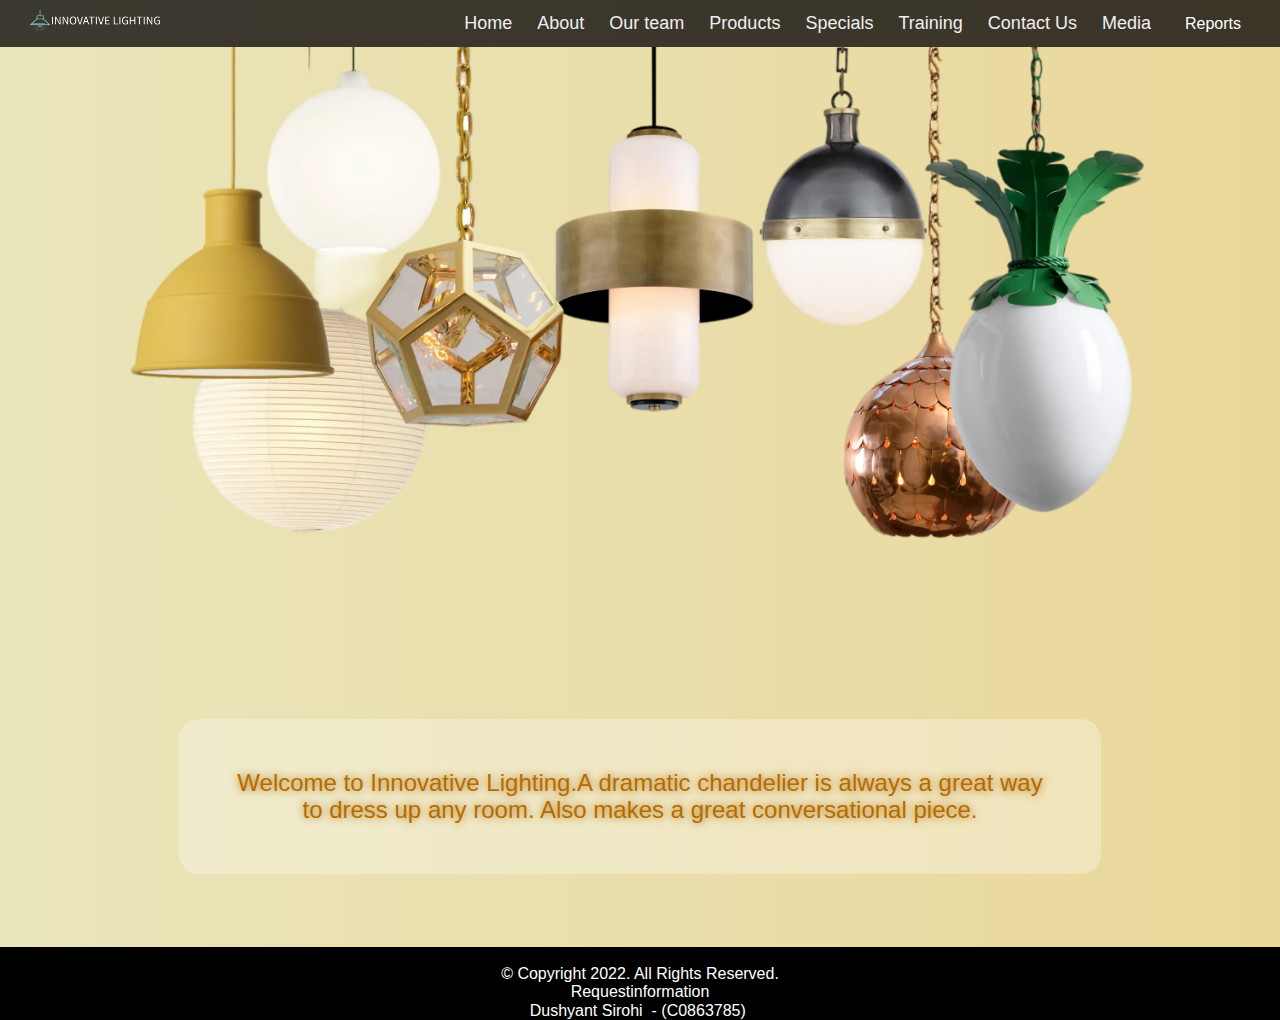
<file: index.html>
<!DOCTYPE html>
<!-- This website is created by Dushyant Dushyant Sirohi ( C0863785 ) -->
<html lang="en">

<head>
  <title>Inovative Lighting</title>
  <meta charset="UTF-8">
  <meta name="viewport" content="width=device-width, initial-scale=1.0" />
  <link rel="icon" type="image/x-icon" href="images/logo.png">
  <link rel="stylesheet" type="text/css" href="css/styles.css" />
  <script src="js/jquery.min.js"></script>
  <script src="/js/jquery.highlightmenu.js"></script>
  <script src="/js/JS.js"></script>
</head>

<body>
  <nav>
    <input type="checkbox" id="nav-check" />
    <div class="nav-header">
      <div class="nav-title">
        <a href="index.html"><img src="images/lg.png" class="logo" /></a>
      </div>
    </div>
    <div class="nav-btn">
      <label for="nav-check">
        <span></span>
        <span></span>
        <span></span>
      </label>
    </div>

    <div class="nav-links">
      <a href="index.html">Home</a>
      <a href="about.html">About</a>
      <a href="team.html">Our team</a>
      <a href="products.html">Products</a>
      <a href="specials.html">Specials </a>
      <a href="training.html">Training</a>
      <a href="contact.html">Contact Us</a>
      <a href="media.html">Media</a>
      <div class="dropdown">
        <a class="dropbtn">Reports</a>
        <div class="dropdown-content">
          <a href="WEB1.html" target="_blank">Products</a>
          <a href="WEB2.html" target="_blank">Orders</a>
          <a href="WEB3.html" target="_blank">Order Totals</a>
          <a href="WEB4.html" target="_blank">Inventory</a>
        </div>
      </div>
    </div>
  </nav>
  <main>
    <div class="banner_image">
      <div class="banner_content">
        <p>
          Welcome to Innovative Lighting.A dramatic chandelier is always a great
          way to dress up any room. Also makes a great conversational piece.
        </p>
      </div>
    </div>
  </main>
  <footer>
    <br />
    &copy; Copyright 2022. All Rights Reserved.<br />
    <a href="mailto:info@innovative_lighting.com">Requestinformation</a><br />
    Dushyant Sirohi&nbsp;&nbsp;-&nbsp;(C0863785)&nbsp;
    <br />
  </footer>
</body>

</html>
</file>
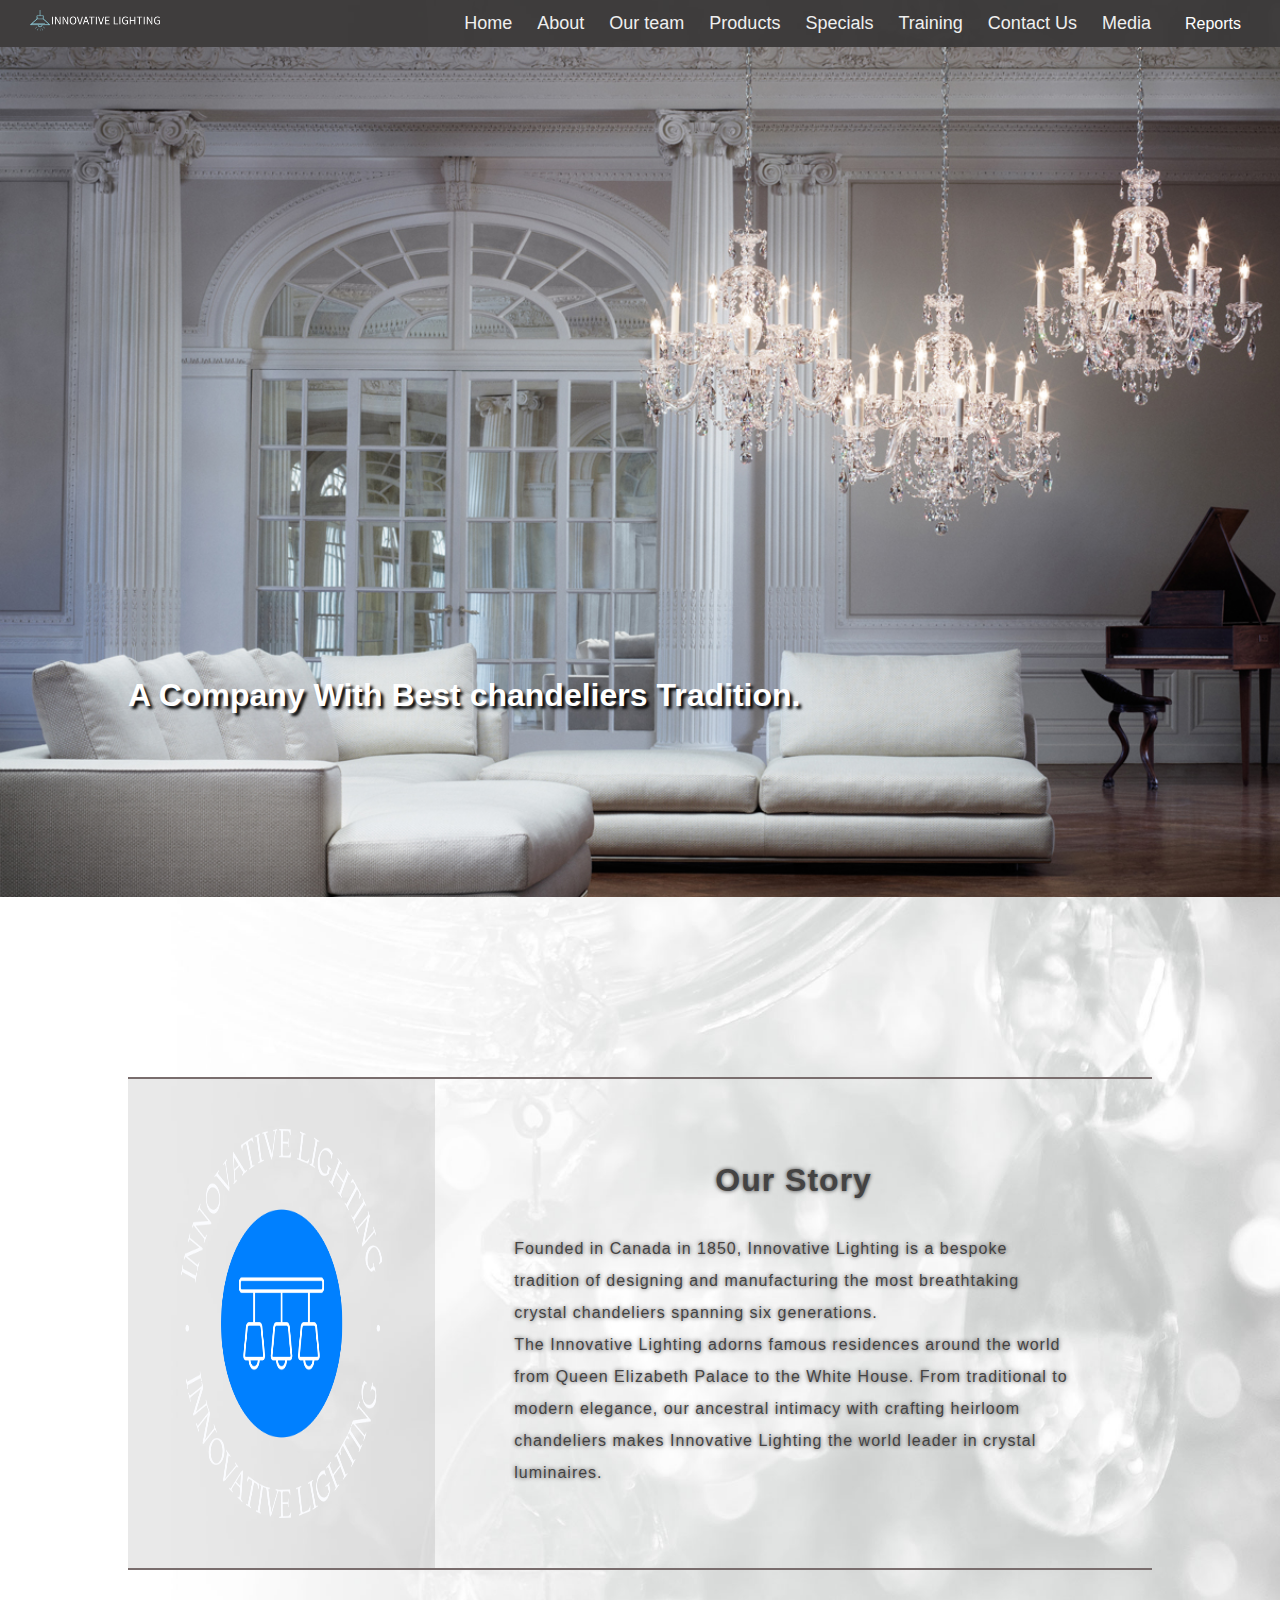
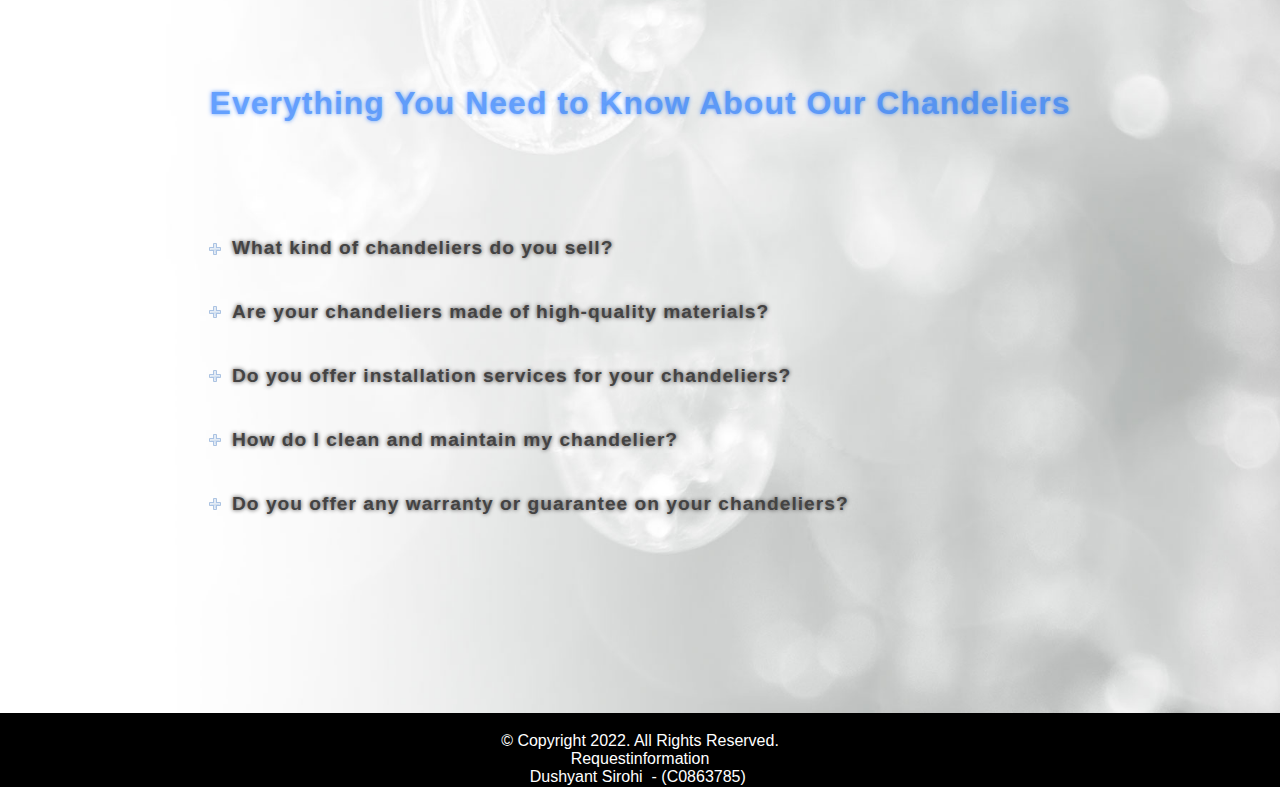
<file: about.html>
<!DOCTYPE html>
<!-- This website is created by Dushyant Sirohi ( C0863785 ) -->
<html lang="en">

<head>
  <meta charset="UTF-8" />
  <meta http-equiv="X-UA-Compatible" content="IE=edge" />
  <meta name="viewport" content="width=device-width, initial-scale=1.0" />
  <link rel="icon" type="image/x-icon" href="images/logo.png">
  <link rel="stylesheet" href="css/styles.css" />
  <link rel="stylesheet" href="css/about.css" />
  <script src="js/jquery.min.js"></script>
  <script src="js/jquery.easing.min.js"></script>
  <script src="./js/aboutUs.js"></script>
  <script src="/js/jquery.highlightmenu.js"></script>
  <script src="/js/JS.js"></script>
  <title>About Us</title>
</head>
<nav>
  <input type="checkbox" id="nav-check" />
  <div class="nav-header">
    <div class="nav-title">
      <a href="index.html"><img src="images/lg.png" class="logo" /></a>
    </div>
  </div>
  <div class="nav-btn">
    <label for="nav-check">
      <span></span>
      <span></span>
      <span></span>
    </label>
  </div>

  <div class="nav-links">
    <a href="index.html">Home</a>
    <a href="about.html">About</a>
    <a href="team.html">Our team</a>
    <a href="products.html">Products</a>
    <a href="specials.html">Specials </a>
    <a href="training.html">Training</a>
    <a href="contact.html">Contact Us</a>
    <a href="media.html">Media</a>
    <div class="dropdown">
      <a class="dropbtn">Reports</a>
      <div class="dropdown-content">
        <a href="WEB1.html" target="_blank">Products</a>
        <a href="WEB2.html" target="_blank">Orders</a>
        <a href="WEB3.html" target="_blank">Order Totals</a>
        <a href="WEB4.html" target="_blank">Inventory</a>
      </div>
    </div>
  </div>
</nav>
 

<main>
  <div class="about-banner">
    <h1>A Company With Best chandeliers Tradition.</h1>
  </div>
 

  <div class="our-story">
    <div class="story-logo">
      <img src="images/logo.png" alt="our logo" />
    </div>
    <div class="story-content">
      <h1>Our Story</h1>
      Founded in Canada in 1850, Innovative Lighting is a bespoke tradition of
      designing and manufacturing the most breathtaking crystal chandeliers
      spanning six generations.<br />
      The Innovative Lighting adorns famous residences around the world from
      Queen Elizabeth Palace to the White House. From traditional to modern
      elegance, our ancestral intimacy with crafting heirloom chandeliers
      makes Innovative Lighting the world leader in crystal luminaires.
    </div>
  </div>
  <div id="faqs" class="story-content">
    <h1>Everything You Need to Know About Our Chandeliers</h1>
    <h2>What kind of chandeliers do you sell?</h2>
    <div>
      <p>We sell a wide variety of chandeliers in different styles, sizes, and materials to suit different preferences
        and needs. Our chandeliers range from classic and traditional designs to modern and contemporary styles.
      </p>
    </div>
    <h2>Are your chandeliers made of high-quality materials?</h2>
    <div>
      <p>Yes, all of our chandeliers are made of high-quality materials, such as crystal, glass, metal, and more. We
        source our materials from reputable suppliers to ensure that our chandeliers are not only beautiful, but also
        durable and long-lasting.</p>
    </div>
    <h2>Do you offer installation services for your chandeliers?</h2>
    <div>
      <p>While we don't offer installation services ourselves, we can recommend professional installers in your area who
        can help you install your chandelier safely and properly. It's important to hire a professional electrician to
        install your chandelier to ensure that it's installed correctly and meets safety standards.
      </p>
    </div>
    <h2>How do I clean and maintain my chandelier?</h2>
    <div>
      <p>To clean and maintain your chandelier, we recommend using a soft, dry cloth to wipe down the surface of the
        chandelier regularly to remove dust and debris. For more thorough cleaning, you can use a mixture of water and
        mild soap to gently clean the chandelier. Avoid using abrasive cleaners or rough materials that can scratch or
        damage the surface of the chandelier.</p>
    </div>
    <h2>Do you offer any warranty or guarantee on your chandeliers?</h2>
    <div>
      <p>Yes, we offer a warranty or guarantee on all of our chandeliers. The specific terms and conditions of the
        warranty or
        guarantee may vary depending on the product, but we stand behind the quality of our products and are committed
        to
        ensuring our customers are satisfied with their purchase.</p>
    </div>
  </div>
</main>
<footer>
  <br />
  &copy; Copyright 2022. All Rights Reserved.<br />
  <a href="mailto:info@innovative_lighting.com">Requestinformation</a><br />
  Dushyant Sirohi&nbsp;&nbsp;-&nbsp;(C0863785)&nbsp;
  <br />
</footer>

<body></body>

</html>
</file>
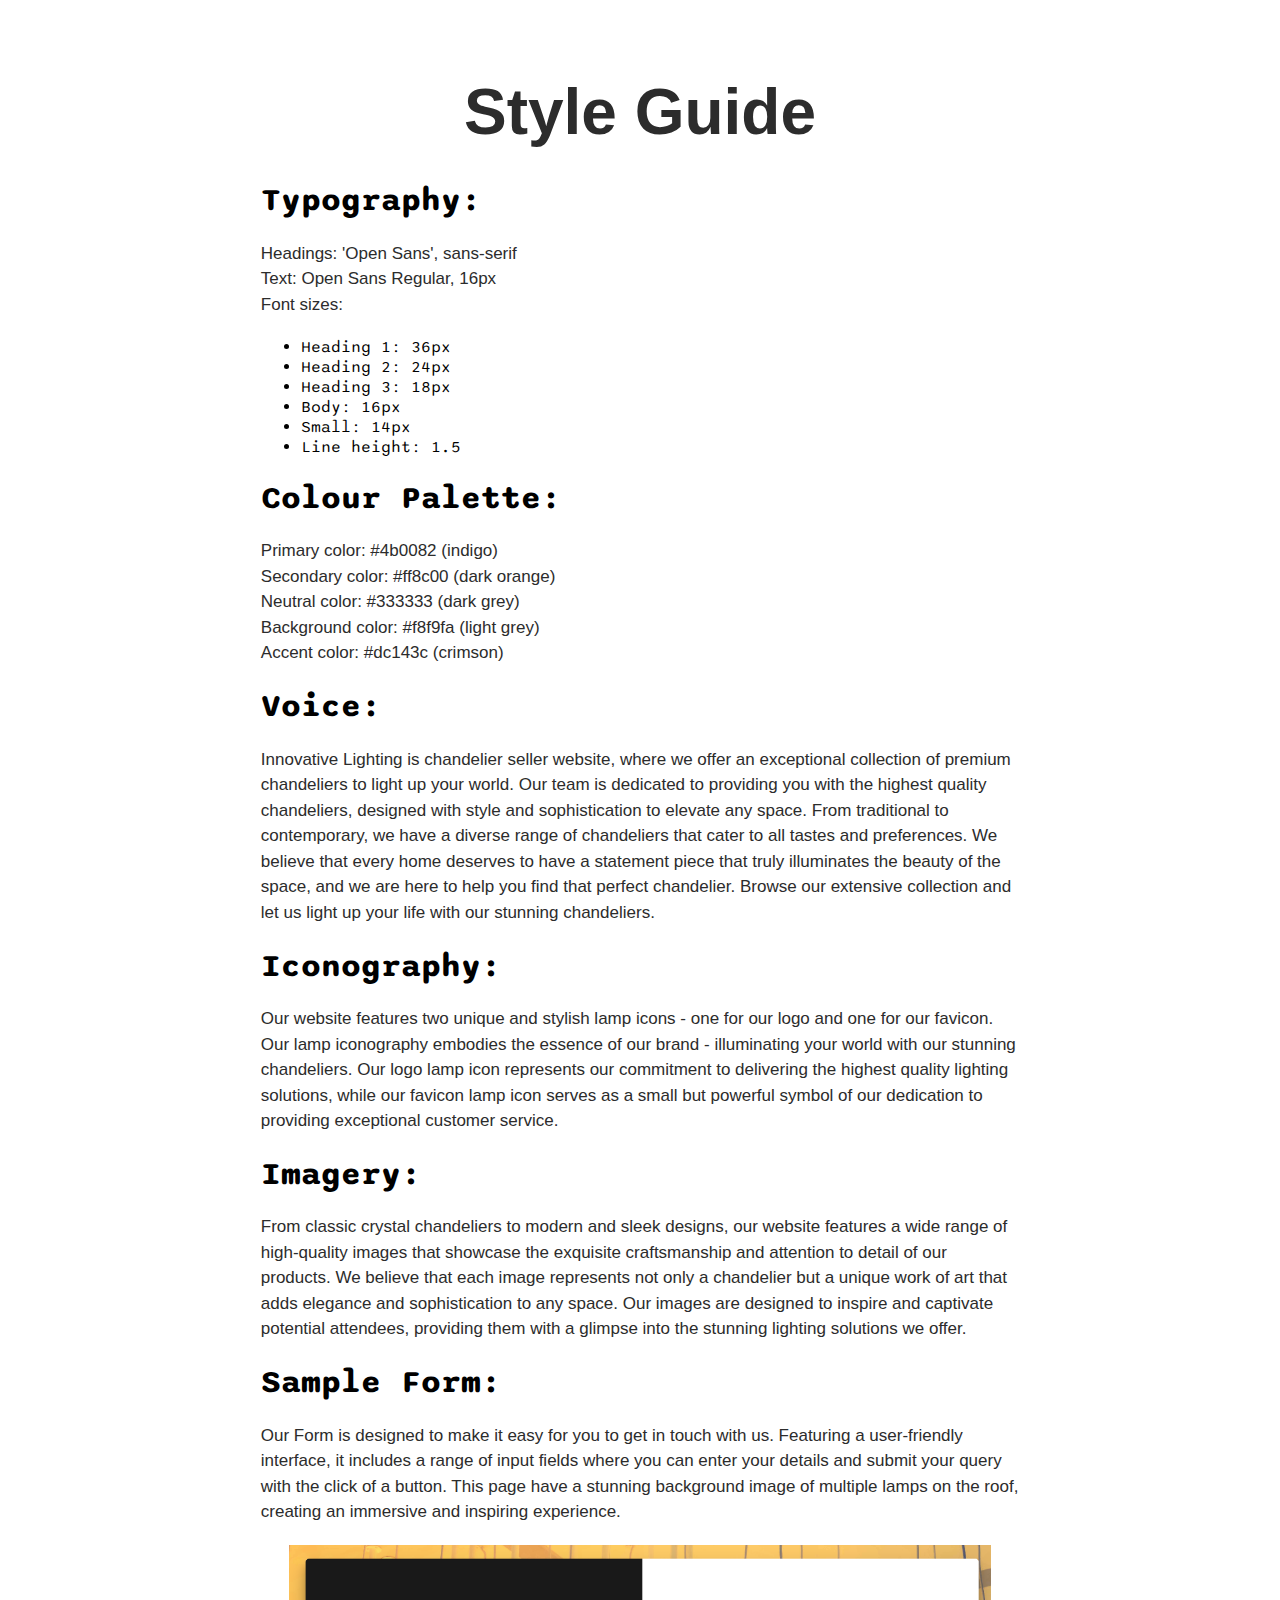
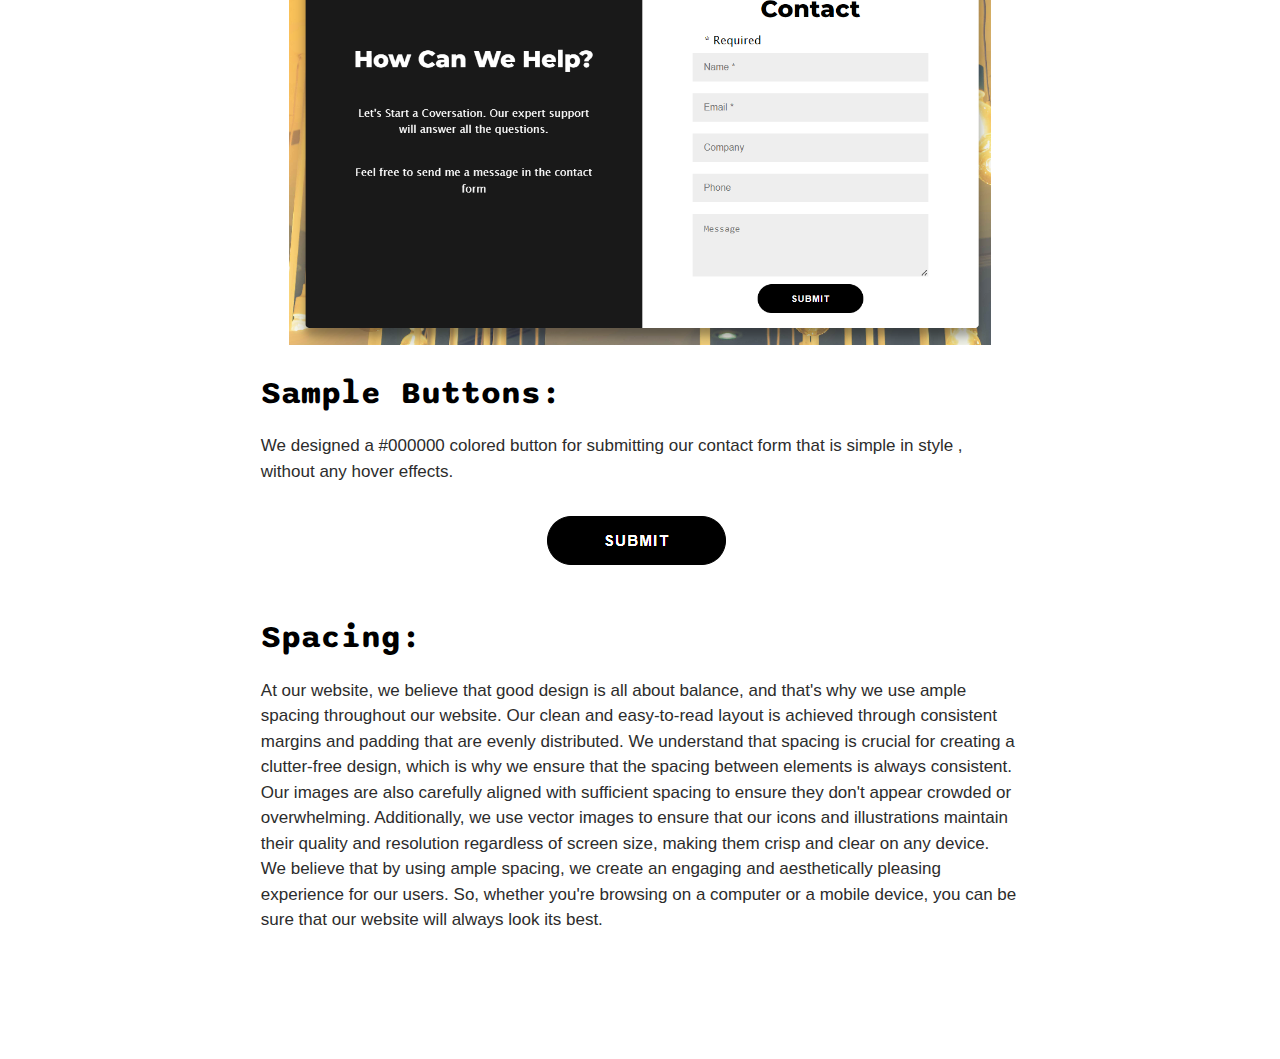
<file: Assignment6.html>
<!DOCTYPE html>
<html lang="eng">
  <head>
    <title>Style Guide</title>
    <link rel="stylesheet" type="text/css" href="ass_styles.css">
    <link rel="preconnect" href="https://fonts.googleapis.com">
<link rel="preconnect" href="https://fonts.gstatic.com" crossorigin>
<link href="https://fonts.googleapis.com/css2?family=Sono&display=swap" rel="stylesheet">
  </head>
  <body>
    <div class="main">
    <p class="f1">Style Guide</p>
    <h1>Typography:</h1>
    <p>
      Headings: 'Open Sans', sans-serif <br>
      Text: Open Sans Regular, 16px <br>
      Font sizes:
      <ul>
       <li>Heading 1: 36px</li> 
        <li>Heading 2: 24px</li>
        <li>Heading 3: 18px</li>
        <li>Body: 16px</li>
        <li>Small: 14px</li>
        <li>Line height: 1.5</li></ul>

    </p>
    <h1>Colour Palette:</h1>
    <p>
      Primary color: #4b0082 (indigo)<br>
      Secondary color: #ff8c00 (dark orange)<br>
      Neutral color: #333333 (dark grey)<br>
      Background color: #f8f9fa (light grey)<br>
      Accent color: #dc143c (crimson)<br>
    </p>
    <h1>Voice:</h1>
    <p>
      Innovative Lighting is chandelier seller website, where we offer an exceptional collection of premium chandeliers to light up your world. Our team is dedicated to providing you with the highest quality chandeliers, designed with style and sophistication to elevate any space. From traditional to contemporary, we have a diverse range of chandeliers that cater to all tastes and preferences. We believe that every home deserves to have a statement piece that truly illuminates the beauty of the space, and we are here to help you find that perfect chandelier. Browse our extensive collection and let us light up your life with our stunning chandeliers.
    </p>
    <h1>Iconography:</h1>
    <p>
      Our website features two unique and stylish lamp icons - one for our logo and one for our favicon. Our lamp iconography embodies the essence of our brand - illuminating your world with our stunning chandeliers. Our logo lamp icon represents our commitment to delivering the highest quality lighting solutions, while our favicon lamp icon serves as a small but powerful symbol of our dedication to providing exceptional customer service. 
    </p>
    <h1>Imagery:</h1>
   <p>
    From classic crystal chandeliers to modern and sleek designs, our website features a wide range of high-quality images that showcase the exquisite craftsmanship and attention to detail of our products. We believe that each image represents not only a chandelier but a unique work of art that adds elegance and sophistication to any space. Our images are designed to inspire and captivate potential attendees, providing them with a glimpse into the stunning lighting solutions we offer.
   </p> 
   <h1>Sample Form:</h1>
    <p>Our Form is designed to make it easy for you to get in touch with us.
      Featuring a user-friendly interface, it includes a range of input fields
      where you can enter your details and submit your query with the click of a button.
      This page have a stunning background image of multiple lamps on the roof, creating an immersive and inspiring experience.
    </p>
    <p style="text-align: center;"><img src="images/contactForm.png" style="height: 400px;"></p>
    

<h1>Sample Buttons:</h1>
<p> We designed a #000000 colored button for submitting our contact form that is simple in style , 
  without any hover effects.
</p>
<p style="text-align: center;"></pstyle><img src="images/formButton.png"></p>

<h1>Spacing:</h1>
<p>At our website, we believe that good design is all about balance, 
  and that's why we use ample spacing throughout our website.
  Our clean and easy-to-read layout is achieved through consistent margins and padding that are evenly distributed.
  We understand that spacing is crucial for creating a clutter-free design, 
  which is why we ensure that the spacing between elements is always consistent.
  Our images are also carefully aligned with sufficient spacing to ensure they don't appear crowded or overwhelming.
  Additionally, we use vector images to ensure that our icons and illustrations maintain their quality and resolution regardless of screen size, making them crisp and clear on any device. We believe that by using ample spacing, we create an engaging and aesthetically pleasing experience for our users. So, whether you're browsing on a computer or a mobile device, you can be sure that our website will always look its best.
 </p>
 </div>
</body>
</html>
</file>
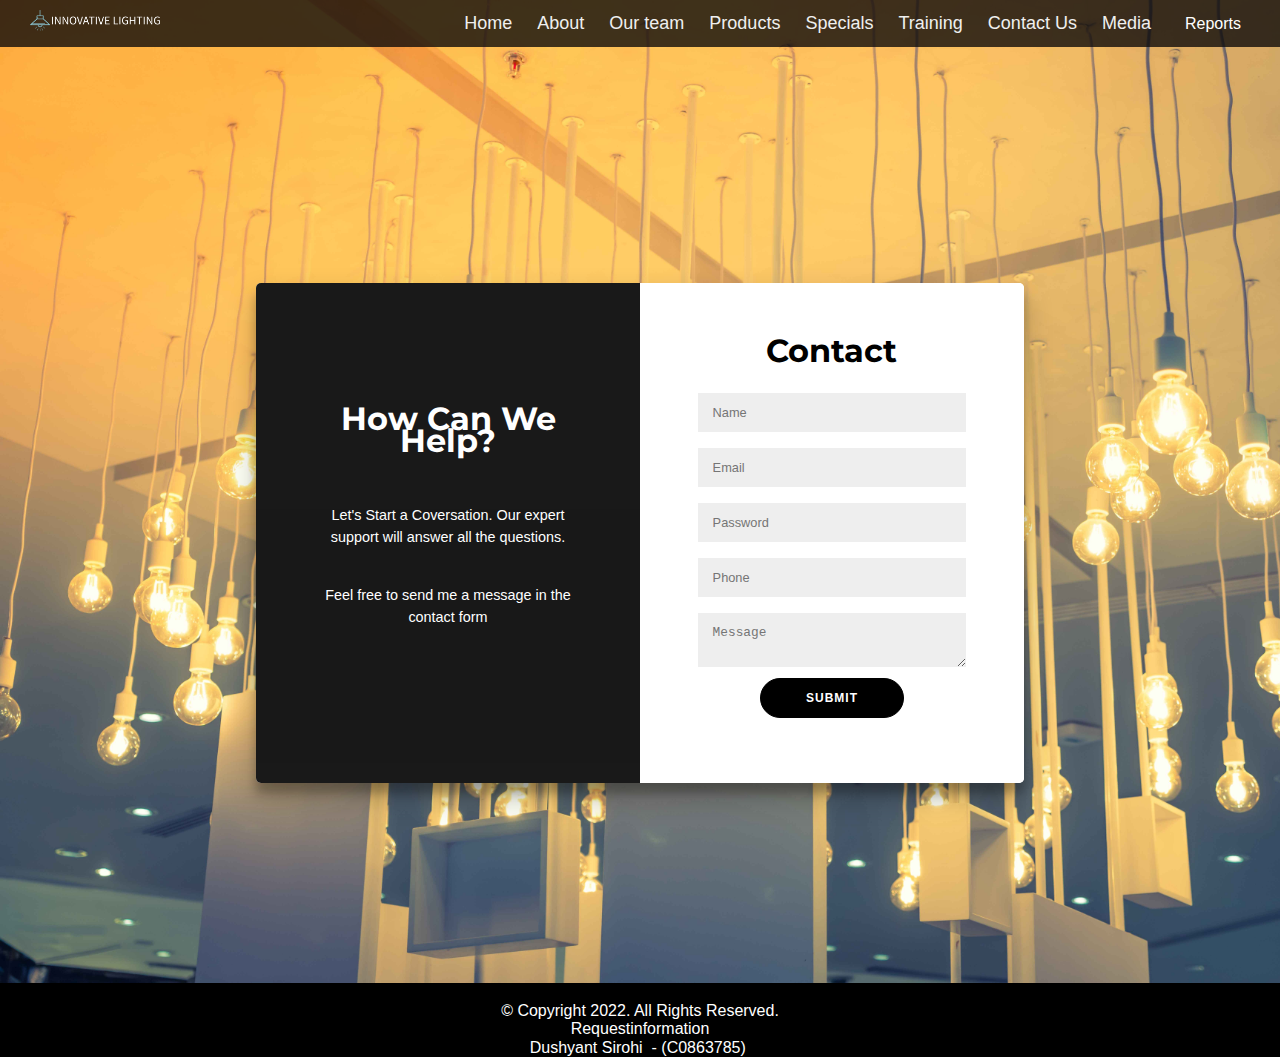
<file: contact.html>
<!DOCTYPE html>
<!-- This website is created by Dushyant Dushyant Sirohi ( C0863785 ) -->
<html lang="en">

<head>
  <title>Contact</title>
  <meta charset="UTF-8">
  <meta name="viewport" content="width=device-width, initial-scale=1.0" />
  <link rel="icon" type="image/x-icon" href="images/logo.png">
  <link rel="stylesheet" type="text/css" href="css/styles.css" />
  <link rel="stylesheet" type="text/css" href="css/contact.css" />
  <script src="js/jquery.min.js"></script>
  <script src="./js/form-validation.js"></script>
  <script src="/js/jquery.highlightmenu.js"></script>
  <script src="/js/JS.js"></script>
  <style>
    .error {
  color: red;
}

  </style>
</head>

<body>
  <nav>
    <input type="checkbox" id="nav-check" />
    <div class="nav-header">
      <div class="nav-title">
        <a href="index.html"><img src="images/lg.png" class="logo" /></a>
      </div>
    </div>
    <div class="nav-btn">
      <label for="nav-check">
        <span></span>
        <span></span>
        <span></span>
      </label>
    </div>

    <div class="nav-links">
      <a href="index.html">Home</a>
      <a href="about.html">About</a>
      <a href="team.html">Our team</a>
      <a href="products.html">Products</a>
      <a href="specials.html">Specials </a>
      <a href="training.html">Training</a>
      <a href="contact.html">Contact Us</a>
      <a href="media.html">Media</a>
      <div class="dropdown">
        <a class="dropbtn">Reports</a>
        <div class="dropdown-content">
          <a href="WEB1.html" target="_blank">Products</a>
          <a href="WEB2.html" target="_blank">Orders</a>
          <a href="WEB3.html" target="_blank">Order Totals</a>
          <a href="WEB4.html" target="_blank">Inventory</a>
        </div>
      </div>
    </div>
  </nav>
  <main>
    <div class="container">
      <div class="form-container">
        <div class="left-container">
          <div class="left-inner-container">
            <h2>How Can We Help?</h2>
            <br />
            <p>
              Let's Start a Coversation. Our expert support will answer all the questions.
            </p>
            <br />
            <p>Feel free to send me a message in the contact form</p>
          </div>
        </div>
        <div class="right-container">
          <div class="right-inner-container">
 

            <form id="myForm">
              <h2 class="lg-view">Contact</h2>
              <h2 class="sm-view">Let's Chat</h2>
          
              <input type="text" id="name" name="name" placeholder="Name">
              <span class="error" id="nameError"></span>
              <br>
             
              <input type="email" id="email" name="email" placeholder="Email">
              <span class="error" id="emailError"></span>
              <br>
           
              <input type="password" id="password" name="password" placeholder="Password">
              <span class="error" id="passwordError"></span>
              <br>
             
              <input type="text" id="phone" name="phone" placeholder="Phone">
              <span class="error" id="phoneError"></span>
              <br>
           
              <textarea id="message" name="message" placeholder="Message"></textarea>
              <span class="error" id="messageError"></span>
              <br>
              <button type="submit">Submit</button>
            </form>

                      
          </div>
        </div>
      </div>
    </div>
  </main>
  <br />
  <br />

  <footer>
    <br />
    &copy; Copyright 2022. All Rights Reserved.<br />
    <a href="mailto:info@innovative_lighting.com">Requestinformation</a><br />
    Dushyant Sirohi&nbsp;&nbsp;-&nbsp;(C0863785)&nbsp;
    <br />
  </footer>
</body>

</html>
</file>
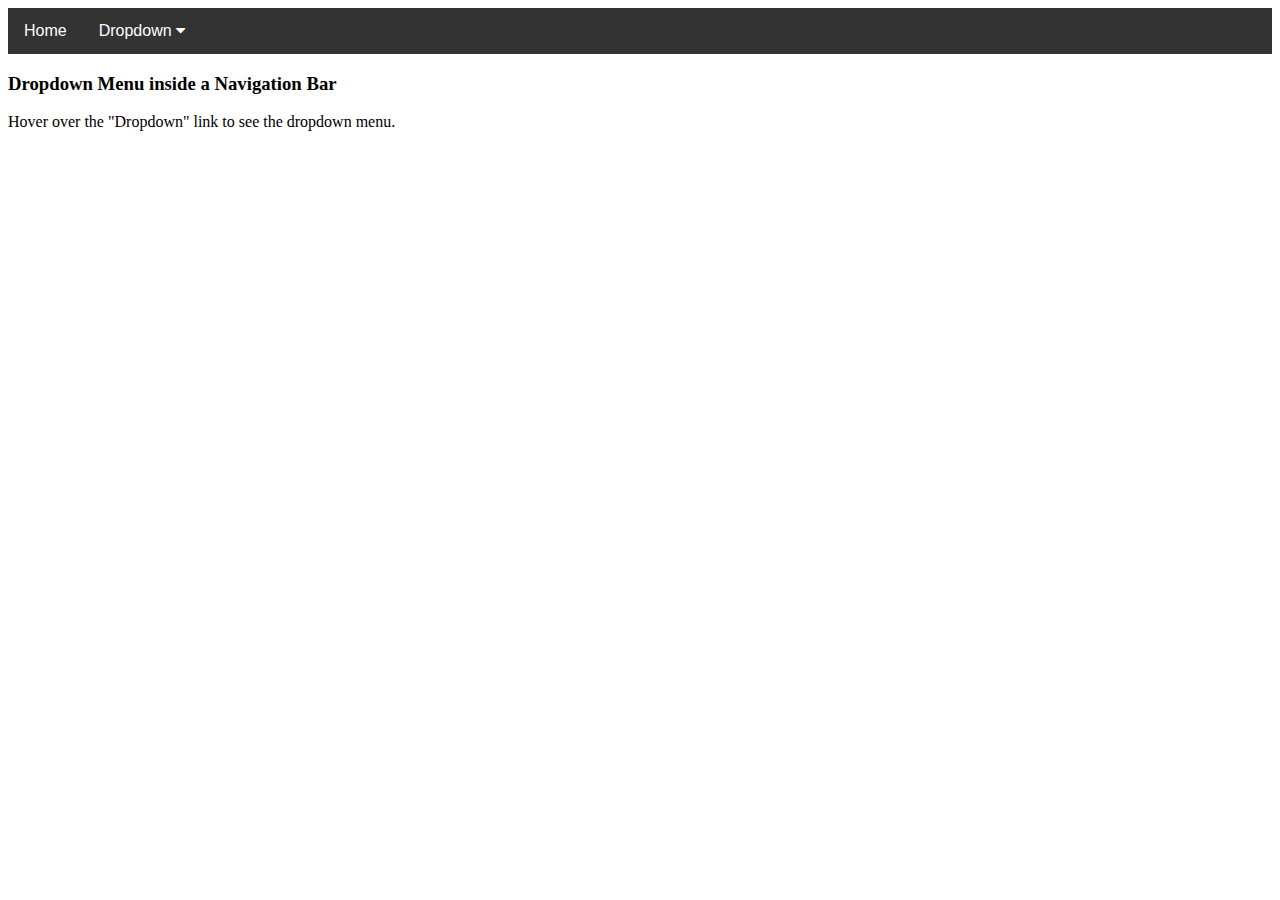
<file: mvc_dropdown.html>
<!DOCTYPE html>
<html>
<head>
<meta name="viewport" content="width=device-width, initial-scale=1">
<link rel="stylesheet" href="https://cdnjs.cloudflare.com/ajax/libs/font-awesome/4.7.0/css/font-awesome.min.css">
<style>
nav {
    overflow: hidden;
    background-color: #333;
    font-family: Arial, Helvetica, sans-serif;
}

nav a {
    float: left;
    font-size: 16px;
    color: white;
    text-align: center;
    padding: 14px 16px;
    text-decoration: none;
}

.dropdown {
    float: left;
    overflow: hidden;
}

.dropdown .dropbtn {
    font-size: 16px;    
    border: none;
    outline: none;
    color: white;
    padding: 14px 16px;
    background-color: inherit;
    font-family: inherit;
    margin: 0;
}

nav a:hover, .dropdown:hover .dropbtn {
    background-color: red;
}

.dropdown-content {
    display: none;
    position: absolute;
    background-color: #f9f9f9;
    min-width: 160px;
    box-shadow: 0px 8px 16px 0px rgba(0,0,0,0.2);
    z-index: 1;
}

.dropdown-content a {
    float: none;
    color: black;
    padding: 12px 16px;
    text-decoration: none;
    display: block;
    text-align: left;
}

.dropdown-content a:hover {
    background-color: #ddd;
}

.dropdown:hover .dropdown-content {
    display: block;
}
</style>
</head>
<body>

<nav>
  <a href="#home">Home</a>
  <div class="dropdown">
    <button class="dropbtn">Dropdown 
      <i class="fa fa-caret-down"></i>
    </button>
    <div class="dropdown-content">
      <a href="http://185.113.4.41:7001/carsV1.html">Cars View 1</a>
      <a href="http://185.113.4.41:7001/empsV1.html" target="_blank">Employee View 1</a>
    </div>
  </div> 
</nav>

<h3>Dropdown Menu inside a Navigation Bar</h3>
<p>Hover over the "Dropdown" link to see the dropdown menu.</p>

</body>
</html>
</file>
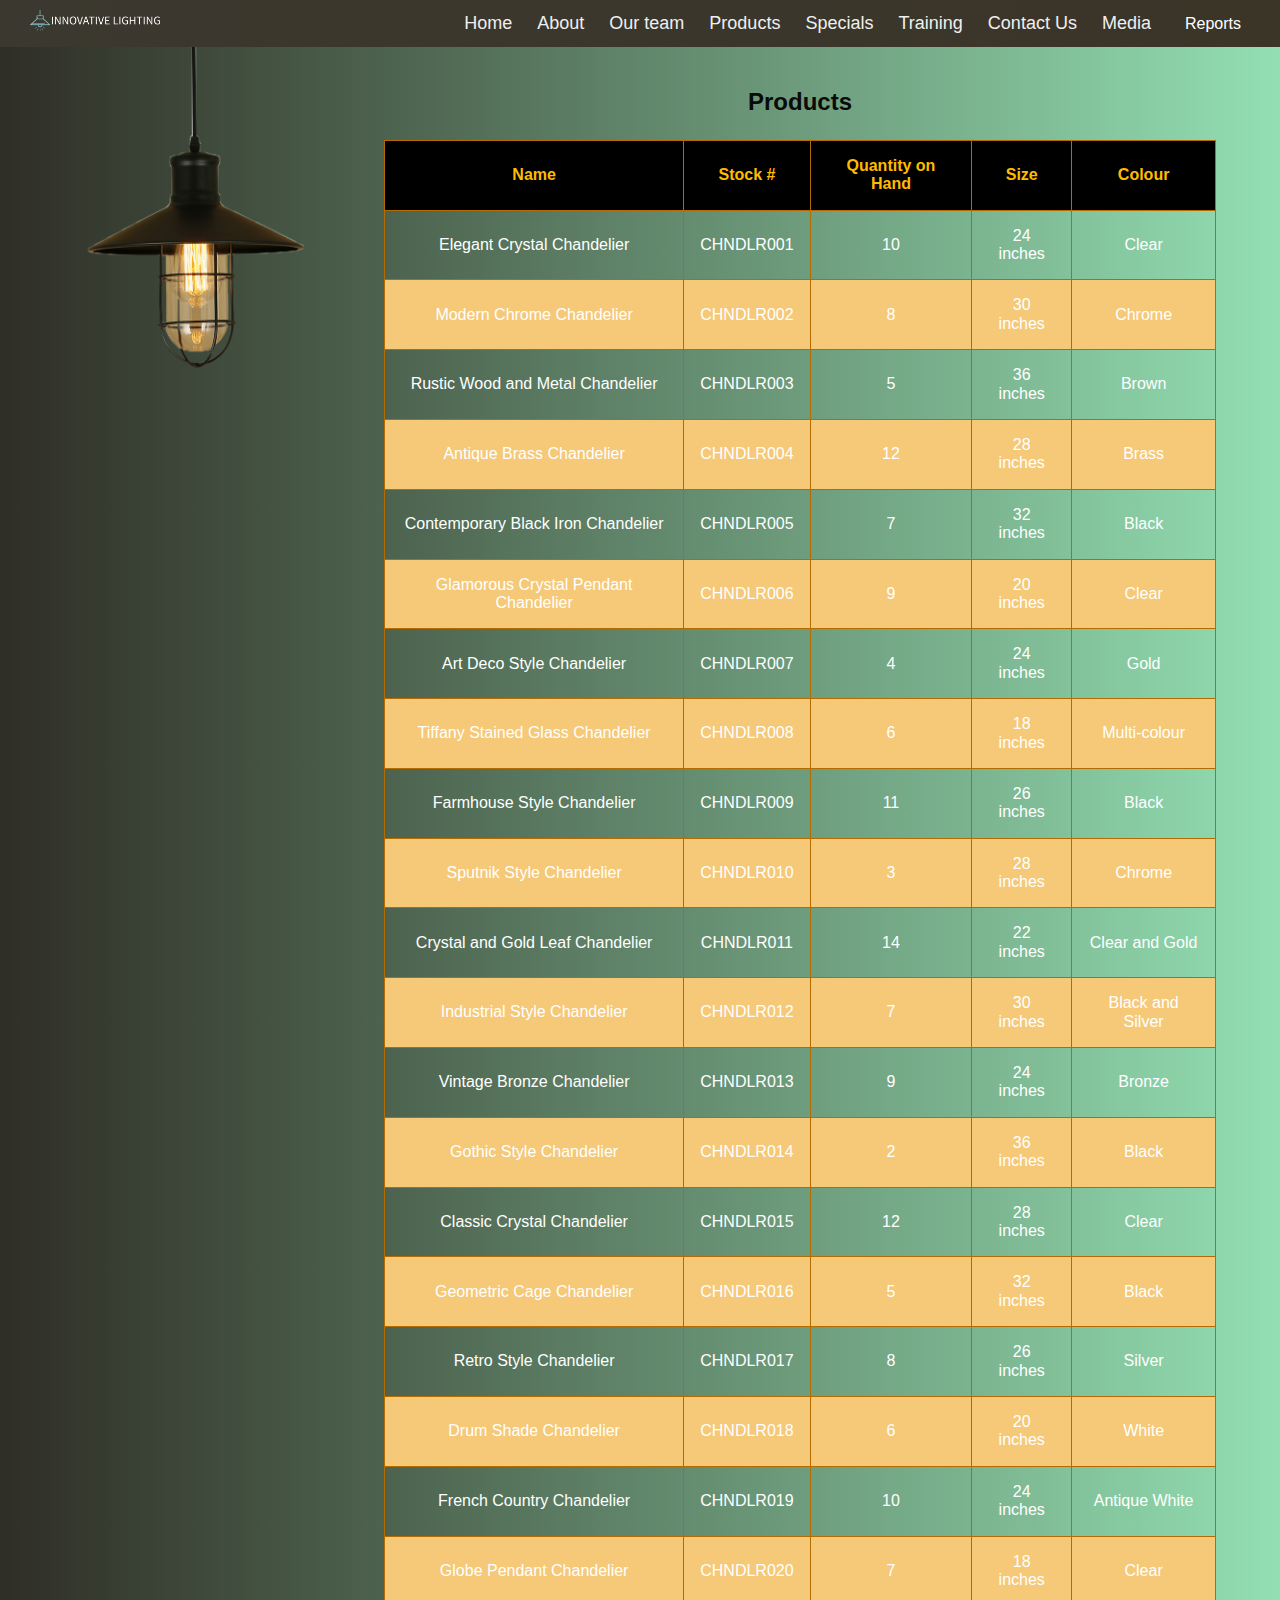
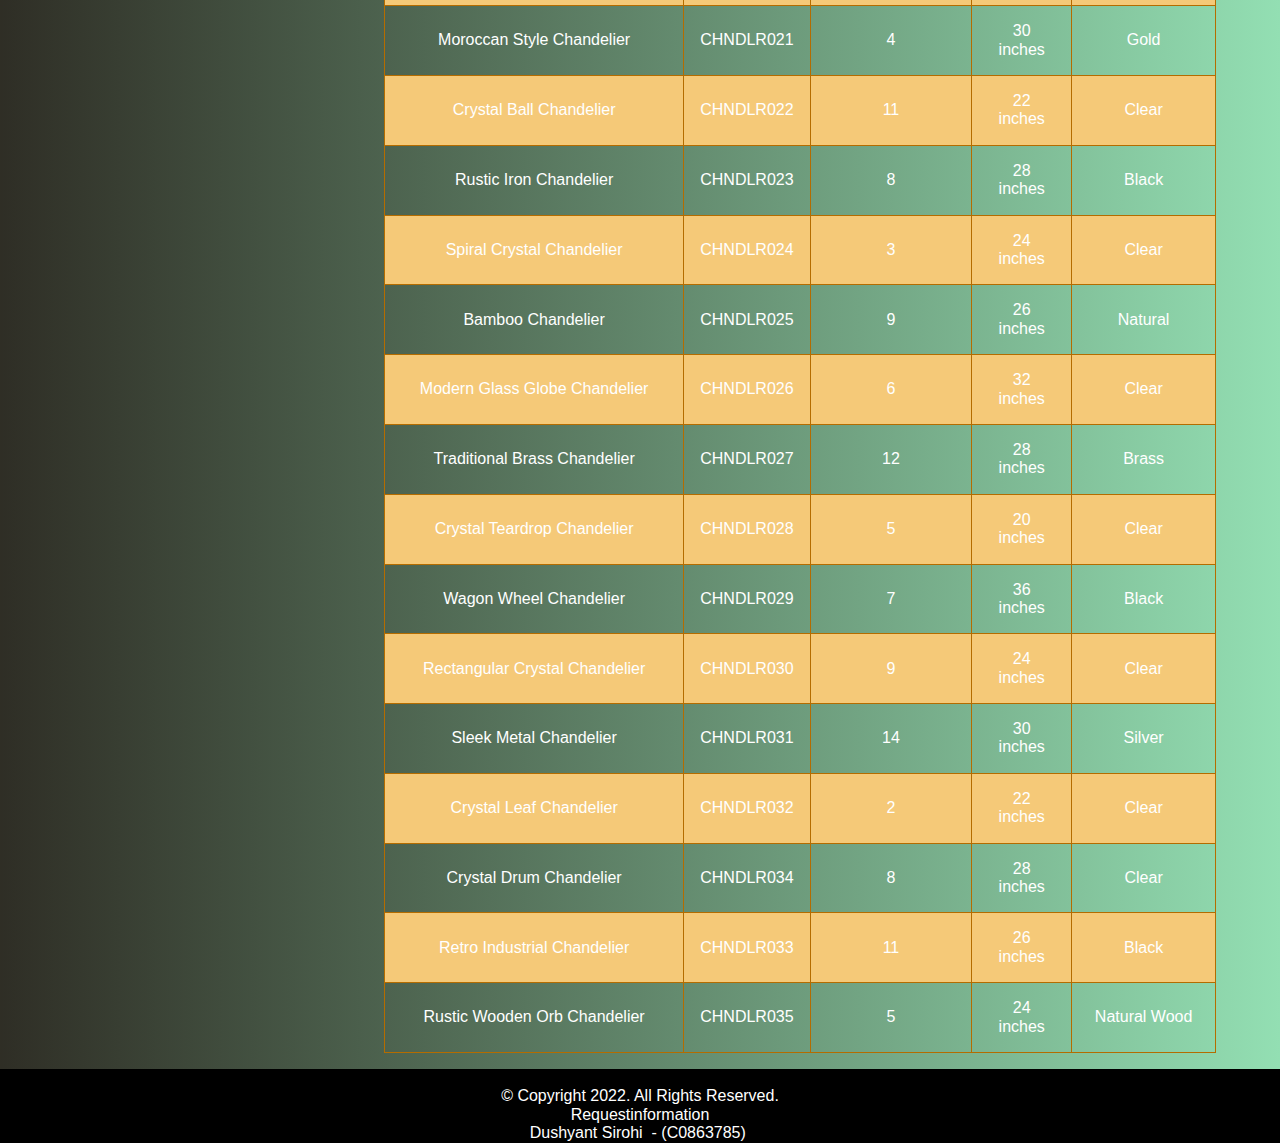
<file: products.html>
<!DOCTYPE html>
<!-- This website is created by Dushyant Dushyant Sirohi ( C0863785 ) -->
<html lang="en">

<head>
  <title>Training</title>
  <meta charset="UTF-8">
  <meta name="viewport" content="width=device-width, initial-scale=1.0" />
  <link rel="icon" type="image/x-icon" href="images/logo.png">
  <link rel="stylesheet" type="text/css" href="css/styles.css" />
 <script src="js/jquery.min.js"></script>
<script src="/js/products.js"></script>
<script src="/js/jquery.highlightmenu.js"></script>
<script src="/js/JS.js"></script>
</head>

<body>
  <nav>
    <input type="checkbox" id="nav-check" />
    <div class="nav-header">
      <div class="nav-title">
        <a href="index.html"><img src="images/lg.png" class="logo" /></a>
      </div>
    </div>
    <div class="nav-btn">
      <label for="nav-check">
        <span></span>
        <span></span>
        <span></span>
      </label>
    </div>

    <div class="nav-links">
      <a href="index.html">Home</a>
      <a href="about.html">About</a>
      <a href="team.html">Our team</a>
      <a href="products.html">Products</a>
      <a href="specials.html">Specials </a>
      <a href="training.html">Training</a>
      <a href="contact.html">Contact Us</a>
      <a href="media.html">Media</a>
      <div class="dropdown">
        <a class="dropbtn">Reports</a>
        <div class="dropdown-content">
          <a href="WEB1.html" target="_blank">Products</a>
          <a href="WEB2.html" target="_blank">Orders</a>
          <a href="WEB3.html" target="_blank">Order Totals</a>
          <a href="WEB4.html" target="_blank">Inventory</a>
        </div>
      </div>
    </div>
  </nav>
  <main>
    <section class="products">
      
      <img src="images/pngwing.png" alt="our team" width="40%" height="5%" />
      <div>
        <table id="team">
          <caption>
            Products
          </caption>
          <tr>
            <th>Name</th>
            <th>Stock #</th>
            <th>Quantity on Hand</th>
            <th>Size</th>
            <th>Colour</th>
          </tr>
        </table>
      </div>
    </section>
  </main>
  <footer>
    <br />
    &copy; Copyright 2022. All Rights Reserved.<br />
    <a href="mailto:info@innovative_lighting.com">Requestinformation</a><br />
    Dushyant Sirohi&nbsp;&nbsp;-&nbsp;(C0863785)&nbsp;
    <br />
  </footer>
</body>

</html>
</file>
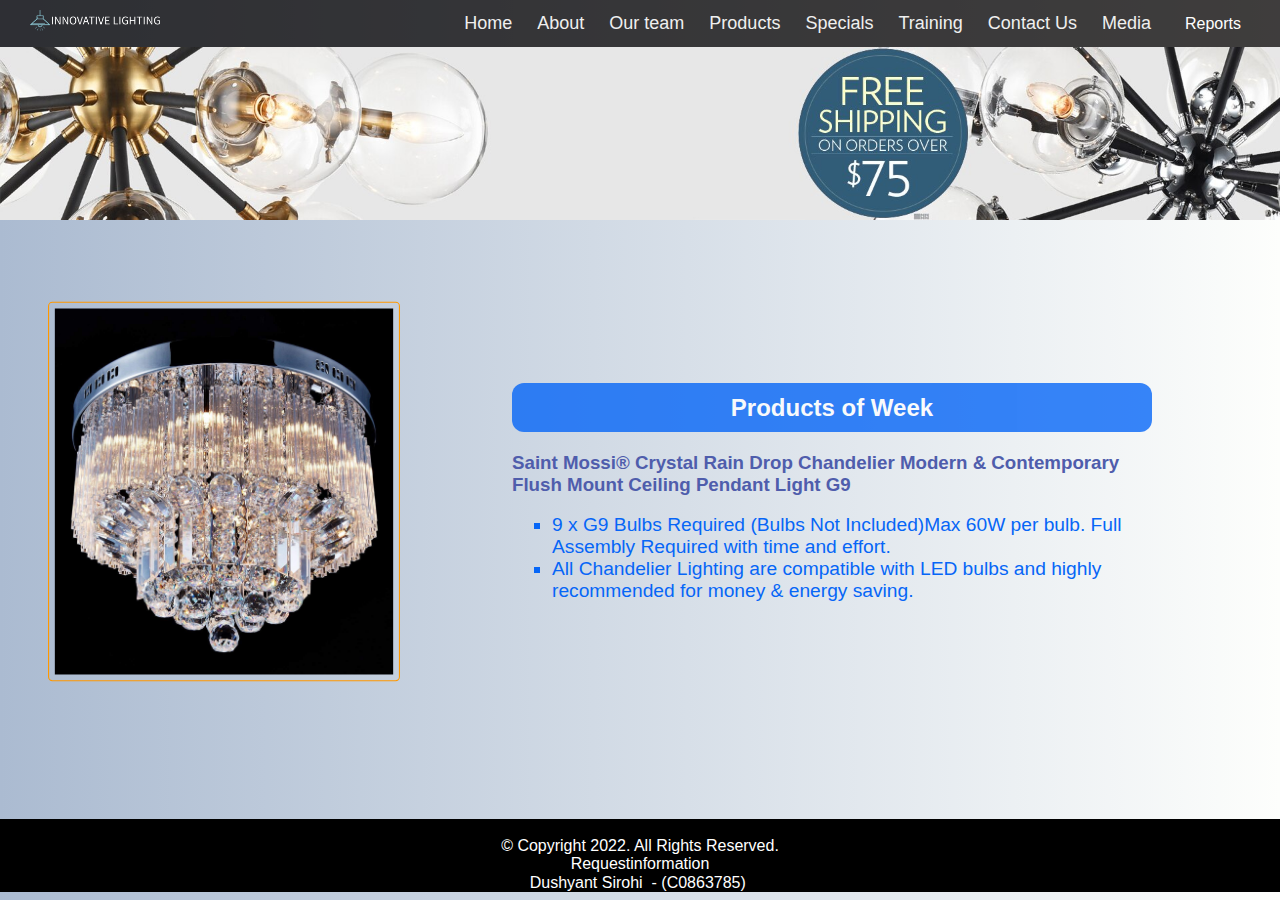
<file: specials.html>
<!DOCTYPE html>
<!-- This website is created by Dushyant Dushyant Sirohi ( C0863785 ) -->
<html lang="en">

<head>
  <title>Specials</title>
  <meta charset="UTF-8">
  <meta name="viewport" content="width=device-width, initial-scale=1.0" />
  <link rel="icon" type="image/x-icon" href="images/logo.png">
  <link rel="stylesheet" type="text/css" href="css/styles.css" />
  <link rel="stylesheet" type="text/css" href="css/special.css" />
  <script src="js/jquery.min.js"></script>
  <script src="./js/library_slideshow.js"></script>
  <script src="./js/specials.js"></script>
  <script src="/js/jquery.highlightmenu.js"></script>
  <script src="/js/JS.js"></script>
</head>

<body class="specialbody">
  <nav>
    <input type="checkbox" id="nav-check" />
    <div class="nav-header">
      <div class="nav-title">
        <a href="index.html"><img src="images/lg.png" class="logo" /></a>
      </div>
    </div>
    <div class="nav-btn">
      <label for="nav-check">
        <span></span>
        <span></span>
        <span></span>
      </label>
    </div>

    <div class="nav-links">
      <a href="index.html">Home</a>
      <a href="about.html">About</a>
      <a href="team.html">Our team</a>
      <a href="products.html">Products</a>
      <a href="specials.html">Specials </a>
      <a href="training.html">Training</a>
      <a href="contact.html">Contact Us</a>
      <a href="media.html">Media</a>
      <div class="dropdown">
        <a class="dropbtn">Reports</a>
        <div class="dropdown-content">
          <a href="WEB1.html" target="_blank">Products</a>
          <a href="WEB2.html" target="_blank">Orders</a>
          <a href="WEB3.html" target="_blank">Order Totals</a>
          <a href="WEB4.html" target="_blank">Inventory</a>
        </div>
      </div>
    </div>
  </nav>

  <!-- Home Page Banner -->
  <div class="specialbanner">
    <img src="images/specialbanner.png" alt="Special banner image"/>
  </div>
  <!-- Use the main area to add main content of the webpage -->
  <div class="special">
    <div class="special-product">
      <a target="_blank" href="images/s1.jpg">
        <img src="images/s1.jpg" alt="chandlier" id="image" />
      </a>
    </div>

    <aside class="spectial-content">
      <h2>Products of Week</h2>
      <h3  id="caption">
        Saint Mossi® Crystal Rain Drop Chandelier Modern & Contemporary Flush
        Mount Ceiling Pendant Light G9
      </h3>
      <ul>
        <li>
          9 x G9 Bulbs Required (Bulbs Not Included)Max 60W per bulb. Full
          Assembly Required with time and effort.
        </li>
        <li>
          All Chandelier Lighting are compatible with LED bulbs and highly
          recommended for money & energy saving.
        </li>
      </ul>
    </aside>
  </div>
  <div class="spfooter"></div>
  <footer>
    <br />
    &copy; Copyright 2022. All Rights Reserved.<br />
    <a href="mailto:info@innovative_lighting.com">Requestinformation</a><br />
    Dushyant Sirohi&nbsp;&nbsp;-&nbsp;(C0863785)&nbsp;
    <br />
  </footer>
</body>

</html>
</file>
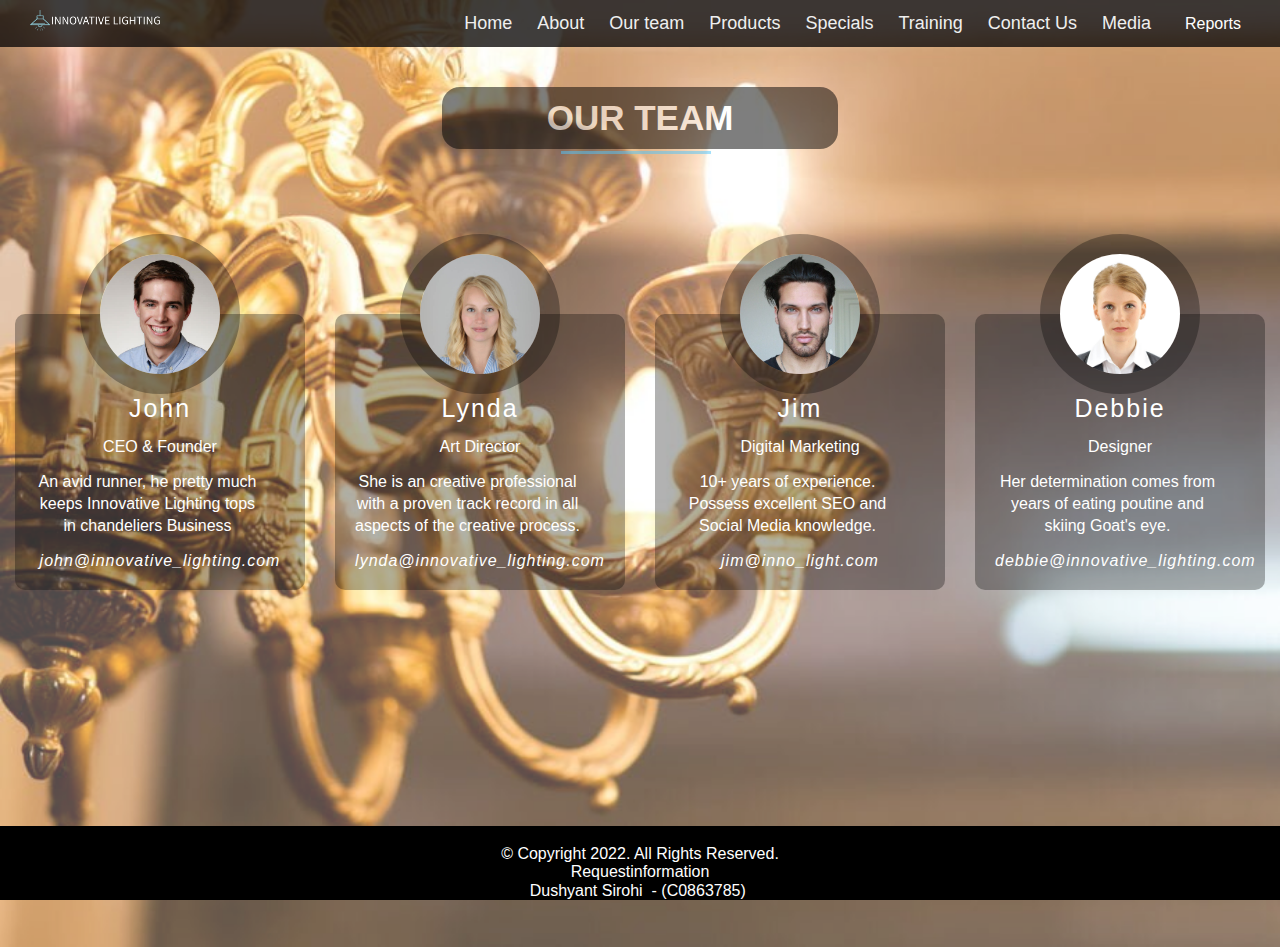
<file: team.html>
<!DOCTYPE html>
<!-- This website is created by Dushyant Dushyant Sirohi ( C0863785 ) -->
<html lang="en">

<head>
  <meta charset="UTF-8">
  <title>Team</title>
  <meta name="viewport" content="width=device-width, initial-scale=1.0" />
  <link rel="icon" type="image/x-icon" href="images/logo.png">
  <link rel="stylesheet" type="text/css" href="css/styles.css" />
  <link rel="stylesheet" type="text/css" href="css/team.css" />
  <script src="js/jquery.min.js"></script>
  <script src="/js/jquery.highlightmenu.js"></script>
  <script src="/js/JS.js"></script>
</head>

<body>
  <nav>
    <input type="checkbox" id="nav-check" />
    <div class="nav-header">
      <div class="nav-title">
        <a href="index.html"><img src="images/lg.png" class="logo" /></a>
      </div>
    </div>
    <div class="nav-btn">
      <label for="nav-check">
        <span></span>
        <span></span>
        <span></span>
      </label>
    </div>

    <div class="nav-links">
      <a href="index.html">Home</a>
      <a href="about.html">About</a>
      <a href="team.html">Our team</a>
      <a href="products.html">Products</a>
      <a href="specials.html">Specials </a>
      <a href="training.html">Training</a>
      <a href="contact.html">Contact Us</a>
      <a href="media.html">Media</a>
      <div class="dropdown">
        <a class="dropbtn">Reports</a>
        <div class="dropdown-content">
          <a href="WEB1.html" target="_blank">Products</a>
          <a href="WEB2.html" target="_blank">Orders</a>
          <a href="WEB3.html" target="_blank">Order Totals</a>
          <a href="WEB4.html" target="_blank">Inventory</a>
        </div>
      </div>
    </div>
  </nav>
  <main>
    <div class="container-team">
      <div class="section-title">
        <h1>Our Team</h1>
      </div>

      <div class="row">
        <div class="column">
          <div class="team">
            <div class="team-img">
              <img src="images/team1.jpg" alt="Team Image" />
            </div>
            <div class="team-content">
              <h2>John</h2>
              <h3>CEO & Founder</h3>
              <p>
                An avid runner, he pretty much keeps Innovative Lighting tops
                in chandeliers Business
              </p>
              <h4>john@innovative_lighting.com</h4>
            </div>
          </div>
        </div>

        <div class="column">
          <div class="team">
            <div class="team-img">
              <img src="images/team2.jpg" alt="Team Image" />
            </div>
            <div class="team-content">
              <h2>Lynda</h2>
              <h3>Art Director</h3>
              <p>
                She is an creative professional with a proven track record in
                all aspects of the creative process.
              </p>
              <h4>lynda@innovative_lighting.com</h4>
            </div>
          </div>
        </div>

        <div class="column">
          <div class="team">
            <div class="team-img">
              <img src="images/team3.jpg" alt="Team Image" />
            </div>
            <div class="team-content">
              <h2>Jim</h2>
              <h3>Digital Marketing</h3>
              <p>
                10+ years of experience. Possess
                excellent SEO and Social Media knowledge.
              </p>
              <h4>jim@inno_light.com</h4>
            </div>
          </div>
        </div>

        <div class="column">
          <div class="team">
            <div class="team-img">
              <img src="images/team4.jpg" alt="Team Image" />
            </div>
            <div class="team-content">
              <h2>Debbie</h2>
              <h3>Designer</h3>
              <p>
                Her determination comes from years of eating poutine and
                skiing Goat's eye.
              </p>
              <h4>debbie@innovative_lighting.com</h4>
            </div>
          </div>
        </div>
      </div>
    </div>
  </main>
  <footer>
    <br />
    &copy; Copyright 2022. All Rights Reserved.<br />
    <a href="mailto:info@innovative_lighting.com">Requestinformation</a><br />
    Dushyant Sirohi&nbsp;&nbsp;-&nbsp;(C0863785)&nbsp;
    <br />
  </footer>
</body>

</html>
</file>
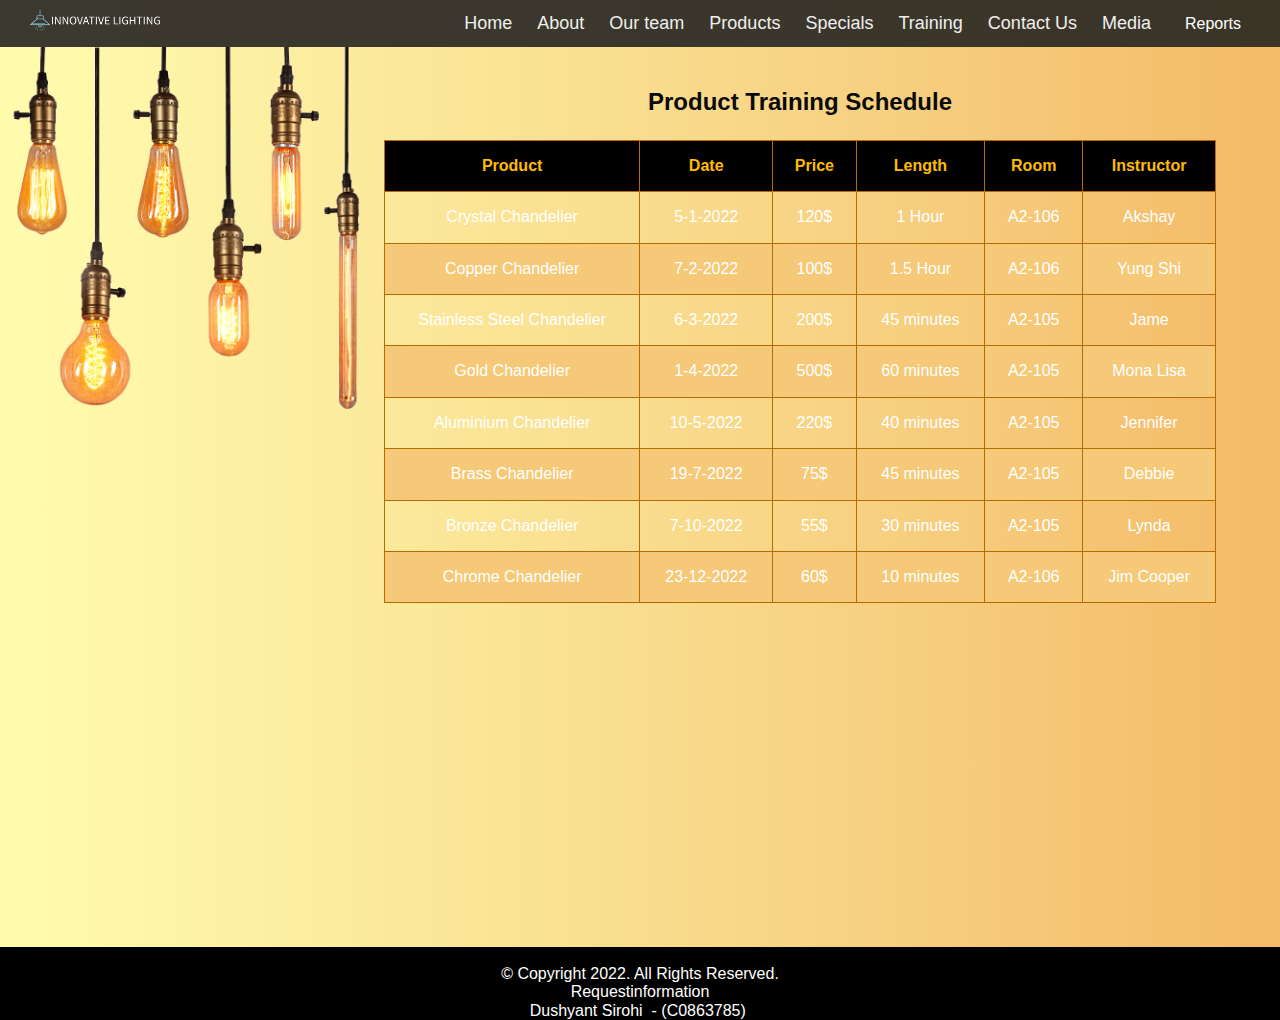
<file: training.html>
<!DOCTYPE html>
<!-- This website is created by Dushyant Dushyant Sirohi ( C0863785 ) -->
<html lang="en">

<head>
  <title>Training</title>
  <meta charset="UTF-8">
  <meta name="viewport" content="width=device-width, initial-scale=1.0" />
  <link rel="icon" type="image/x-icon" href="images/logo.png">
  <link rel="stylesheet" type="text/css" href="css/styles.css" />
  <script src="js/jquery.min.js"></script>
  <script src="/js/jquery.highlightmenu.js"></script>
  <script src="/js/JS.js"></script>
</head>

<body>
  <nav>
    <input type="checkbox" id="nav-check" />
    <div class="nav-header">
      <div class="nav-title">
        <a href="index.html"><img src="images/lg.png" class="logo" /></a>
      </div>
    </div>
    <div class="nav-btn">
      <label for="nav-check">
        <span></span>
        <span></span>
        <span></span>
      </label>
    </div>

    <div class="nav-links">
      <a href="index.html">Home</a>
      <a href="about.html">About</a>
      <a href="team.html">Our team</a>
      <a href="products.html">Products</a>
      <a href="specials.html">Specials </a>
      <a href="training.html">Training</a>
      <a href="contact.html">Contact Us</a>
      <a href="media.html">Media</a>
      <div class="dropdown">
        <a class="dropbtn">Reports</a>
        <div class="dropdown-content">
          <a href="WEB1.html" target="_blank">Products</a>
          <a href="WEB2.html" target="_blank">Orders</a>
          <a href="WEB3.html" target="_blank">Order Totals</a>
          <a href="WEB4.html" target="_blank">Inventory</a>
        </div>
      </div>
    </div>
  </nav>
  <main>
    <section class="training">
      <img src="images/t4.png" alt="our team" width="40%" height="5%" />

      <div class="mobile">
        <h3>Products List for Training Schedule</h3>
        <br>
        <br>


        <p>
          <strong>Crystal Chandelier:</strong> Akshay(A2-106) <br>
          5-1-2022 ,&nbsp; 1 Hour,&nbsp;120$
        </p>
        <p>
          <strong>Copper Chandelier:</strong> Yung Shi(A2-106) <br>
          7-2-2022 ,&nbsp; 1.5 Hour,&nbsp;100$
        </p>
        <p>
          <strong>Stainless Steel Chandelier:</strong> Jame(A2-105) <br>
          6-3-2022 ,&nbsp; 45 minutes,&nbsp;200$
        </p>
        <p>
          <strong>Gold Chandelier:</strong> Mona Lisa(A2-105) <br>
          1-4-2022 ,&nbsp; 60 minutes,&nbsp;500$
        </p>
        <p>
          <strong>Aluminium Chandelier:</strong> Jennifer(A2-105) <br>
          10-5-2022 ,&nbsp; 40 minutes,&nbsp;220$
        </p>
        <p>
          <strong>Brass Chandelier:</strong> Debbie(A2-105) <br>
          19-7-2022 ,&nbsp; 45 minutes,&nbsp;75$
        </p>
        <p>
          <strong>Bronze Chandelier:</strong> Lynda(A2-105) <br>
          7-10-2022 ,&nbsp; 30 minutes,&nbsp;55$
        </p>
        <p>
          <strong>Chrome Chandelier:</strong> Jim Cooper(A2-105) <br>
          23-12-2022 ,&nbsp; 10 minutes,&nbsp;60$
        </p>
      </div>
      <div class="desktop">
        <table>
          <caption>
            Product Training Schedule
          </caption>
          <tr>
            <th>Product</th>
            <th>Date</th>
            <th>Price</th>
            <th>Length</th>
            <th>Room</th>
            <th>Instructor</th>
          </tr>
          <tr>
            <td>Crystal Chandelier</td>
            <td>5-1-2022</td>
            <td>120$</td>
            <td>1 Hour</td>
            <td>A2-106</td>
            <td>Akshay</td>
          </tr>
          <tr>
            <td>Copper Chandelier</td>
            <td>7-2-2022</td>
            <td>100$</td>
            <td>1.5 Hour</td>
            <td>A2-106</td>
            <td>Yung Shi</td>
          </tr>
          <tr>
            <td>Stainless Steel Chandelier</td>
            <td>6-3-2022</td>
            <td>200$</td>
            <td>45 minutes</td>
            <td>A2-105</td>
            <td>Jame</td>
          </tr>
          <tr>
            <td>Gold Chandelier</td>
            <td>1-4-2022</td>
            <td>500$</td>
            <td>60 minutes</td>
            <td>A2-105</td>
            <td>Mona Lisa</td>
          </tr>
          <tr>
            <td>Aluminium Chandelier</td>
            <td>10-5-2022</td>
            <td>220$</td>
            <td>40 minutes</td>
            <td>A2-105</td>
            <td>Jennifer</td>
          </tr>
          <tr>
            <td>Brass Chandelier</td>
            <td>19-7-2022</td>
            <td>75$</td>
            <td>45 minutes</td>
            <td>A2-105</td>
            <td>Debbie</td>
          </tr>
          <tr>
            <td>Bronze Chandelier</td>
            <td>7-10-2022</td>
            <td>55$</td>
            <td>30 minutes</td>
            <td>A2-105</td>
            <td>Lynda</td>
          </tr>
          <tr>
            <td>Chrome Chandelier</td>
            <td>23-12-2022</td>
            <td>60$</td>
            <td>10 minutes</td>
            <td>A2-106</td>
            <td>Jim Cooper</td>
          </tr>
        </table>
      </div>
    </section>
  </main>
  <footer>
    <br />
    &copy; Copyright 2022. All Rights Reserved.<br />
    <a href="mailto:info@innovative_lighting.com">Requestinformation</a><br />
    Dushyant Sirohi&nbsp;&nbsp;-&nbsp;(C0863785)&nbsp;
    <br />
  </footer>
</body>

</html>
</file>
<file: css/styles.css>
* {
  box-sizing: border-box;
}

html {
  font-family: sans-serif;
  line-height: 1.15;
}

body {
  margin: 0px;
  font-family: "lato", sans-serif;
  background-position: center center;
  background: linear-gradient(90deg,
      #e9e5bb 0%,
      rgba(230, 207, 134, 0.83) 100%);
  background-repeat: no-repeat;
  background-size: cover;
}

.logo {
  height: 21px;
  cursor: pointer;
}

nav {
  display: flex;
  width: 100%;
  padding: 0px 20px;
  background-color: rgba(12, 10, 10, 0.793);
  position: relative;
  justify-content: space-between;
}

nav>.nav-header {
  display: inline;
}

nav>.nav-header>.nav-title {
  display: inline-block;
  font-size: 22px;
  color: #fff;
  padding: 10px 10px 10px 10px;
}

nav>.nav-btn {
  display: none;
}

nav>.nav-links {
  display: inline;
  float: right;
  font-size: 18px;
}

nav>.nav-links>a {
  display: inline-block;
  padding: 13px 10px 13px 10px;
  text-decoration: none;
  color: #efefef;
}

nav>.nav-links>a:hover {
  background-color: rgba(0, 0, 0, 0.3);
}

nav>#nav-check {
  display: none;
}

.dropbtn {
  color: white;
  padding: 19px;
  font-size: 16px;
  border: none;
}

.dropdown {
  position: relative;
  display: inline-block;
}

.dropdown-content {
  display: none;
  position: absolute;
  color: #ffffff;
  background-color: #000000;
  min-width: 90px;
  box-shadow: 0px 8px 16px 0px rgba(0, 0, 0, 0.2);
  z-index: 1;
}

.dropdown-content a {
  color: rgb(247, 247, 247);
  padding: 12px 16px;
  text-decoration: none;
  display: block;
}

.dropdown-content a:hover {
  background-color: #ddd;
}

.dropdown:hover .dropdown-content {
  display: block;
}

.dropdown:hover .dropbtn {
  background-color: rgba(0, 0, 0, 0.3);
}

.banner_content p {
  font-size: 1.5em;
  color: #b46c00;
  background-color: rgba(255, 255, 255, 0.3);
  border-radius: 20px;
  padding: 50px;
  height: fit-content;
  text-shadow: 0 0 9px;
}

main {
  display: flex;
  overflow: hidden;
  overflow: auto;
  width: 100%;
  min-height: 100vh;
}


.banner_content {
  top: 72vh;
  display: flex;
  position: relative;
}

.banner_image {
  width: 80vw;
  margin: 0 auto;
  background-image: url('../images/lights2-transformed.webp');
  background-size: contain;
  background-repeat: no-repeat;
}


.audio {
  width: 100%;
  margin-left: 50%;
}

.video {
  padding: 1em;
  text-align: center;
  margin-left: auto;
  margin-right: auto;
}



video {
  border: 0.5em ridge #ffae00;
  height: auto;
  max-width: 100%;
}

/* ends here */

/* Style for footer specifies font size, text alignment, and top margin */
footer {
  font-size: 1em;
  background: #000000;
  color: #ffffff;
  text-align: center;
  left: 0;
  width: 100%;
  position: absolute;
}

footer a {
  color: #ffffff;
  text-decoration: none;
}

p {
  font-family: "Lucida Sans Unicode", Geneva, Verdana, sans-serif, Helvetica,
    sans-serif;
  color: #000000;
  font-size: 1.5em;
  margin-left: auto;
  margin-right: auto;
  width: 90%;
  text-align: center;
  margin-top: 1em;
}

/* style for training page */

/* style for training  */
table,
th,
td {
  border: solid 0.1em #b46c00;
  border-collapse: collapse;
  padding: 1em;
  color: #000000;
}

caption {
  margin-top: 5%;
  font-weight: bold;
  font-size: 1.5em;
  padding-bottom: 1em;
}

/* Style displays the mobile class */
.mobile {
  display: inline;
}


/*Style hides the desktop class*/
.desktop {
  display: none;
}

/* Style hides the tablet class */
.tablet {
  display: none;
}

@media (max-width: 800px) {

  .banner_image {
    background: none;
    top: unset;
  }

  .training img {
    display: none;
  }

  .desktop table {
    width: 100vw;
  }

  .banner_content {
    top: unset;
    width: unset;
  }

  .banner_content p {
    font-size: 2em;
  }

  nav>.nav-btn {
    display: inline-block;
    position: absolute;
    right: 0px;
    top: 0px;
  }

  nav>.nav-btn>label {
    display: inline-block;
    width: 50px;
    height: 100px;
    padding: 13px;
  }

  nav>.nav-btn>label:hover,
  nav #nav-check:checked~.nav-btn>label {
    background-color: rgba(0, 0, 0, 0.3);
  }

  nav>.nav-btn>label>span {
    display: block;
    width: 25px;
    height: 10px;
    border-top: 2px solid #eee;
  }

  nav>.nav-links {
    position: absolute;
    display: block;
    width: 100%;
    background-color: #3f3119;
    height: 0px;
    transition: all 0.3s ease-in;
    overflow-y: hidden;
    top: 49px;
    left: 0px;
    padding-left: 25px;
    z-index: 9999;
  }

  nav>.nav-links>a {
    display: block;
    width: 100%;
  }

  nav>#nav-check:not(:checked)~.nav-links {
    height: 0px;
  }

  nav>#nav-check:checked~.nav-links {
    height: calc(100vh - 49px);
    overflow-y: auto;
  }

  footer {
    background-color: #020202;
    padding: 2em;
    margin: auto 0;
    margin-top: auto;
  }
}

/* training style */
table {
  width: 65%;
  color: #0a0a0a;
  text-align: center;
  margin-bottom: 1em;
}

tr:nth-child(odd) {
  background-color: #f5c978;
}

tr:hover {
  background-color: #0a0a0a;
  opacity: 0.6;
  color: #ffbb00;
}

tr,
td {
  color: #ffffff;
}

th {
  background-color: #000000;
  color: #ffbb00;
}

/* style for media page  */

.media {
  text-align: center;
  width: 100%;
  height: 100vh;
  background: linear-gradient(90deg, #f8d166 0%, rgb(0, 0, 0) 100%);
}

.media img {
  float: right;
  width: 30%;
  height: auto;
}

.training {
  text-align: center;
  background: linear-gradient(90deg, #fffcae 0%, rgb(251 161 59 / 54%) 100%);
  width: 100%;
  height: 100vh;
}
.products{
  text-align: center;
  /* background: linear-gradient(90deg, #93dfb3 0%, rgb(0 0 0 / 54%) 100%); */
  background: linear-gradient(270deg, #93dfb3 0%, rgb(0 0 0 / 80%) 100%);
  width: 100%;
}

.training img {
  float: left;
  width: 30%;
  height: auto;
}

.products img {
  float: left;
  width: 30%;
  height: auto;
}

.mobile p {
  font-size: 0.7em;
}

/* ends here */
@media only screen and (min-width: 660px) {

  /* Style displays the mobile class */
  .mobile {
    display: none;
  }

  /*Style hides the desktop class*/
  .desktop {
    display: inline;
  }

  /* Style specifies to display the tablet class */

  .tablet {
    display: block;
    margin-top: -3em;
    margin-bottom: -1em;
  }
}

@media (max-width: 1200px) {
  .banner_content {
    /* width: 100vw; */
    margin-top: 10%;
  }

  audio {
    width: 57%;
    opacity: 0.5;
    float: left;
    margin-left: 6%;
  }

  video {
    border: 0.5em ridge #ffa705c2;
    min-width: 60%;
    height: auto;
  }
}
</file>
<file: css/about.css>
body {
  background-image: url("../images/background-schonbek8.jpeg");
  background-size: cover;
}

main {
  /* height: 300vh; */
  display: flex;
  justify-content: center;
  flex-wrap: wrap;
  align-content: flex-start;
}

#image{
  max-width: 100%;
  height: auto;
}

/* html, body {
  height: 100%;
  margin: 0;
}

body {
  display: flex;
  flex-direction: column;
  min-height: 100vh;
} */
.about-banner {
  background-image: url("../images/SLIDER-4_Sterling_3601-40S_x3_Living_Application_FINAL_HR_1560x800.jpg");
  background-size: cover;
  height: calc(100vh - 50px);
  width: 100vw;
  color: #ffffff;
  text-shadow: 3px 3px 3px rgb(0 0 0);
}

.about-banner h1 {
  width: 80%;
  margin: auto;
  margin-top: 70vh;
}

.our-story {
  border-top: 2px solid rgb(121, 109, 109);
  border-bottom: 2px solid rgb(121, 109, 109);
  display: flex;
  width: 80vw;
  margin: auto;
  margin-top: 20vh;
}

.our-story h1 {
  text-align: center;
  margin-top: -10px;
}

.story-logo {
  background: rgba(114, 113, 113, 0.155);
  width: 30%;
  padding: 50px;
  display: flex;
}

.story-logo img {
  inline-size: -webkit-fill-available;
}

.story-content {
  line-height: 2;
  font-weight: 2em;
  padding: 79px;
  letter-spacing: 1px;
  color: #444343;
  width: 70%;
  text-shadow: 0 0 4px;
}

#faqs{
  width: 80vw;
  margin: auto;
  margin-bottom: 10vh;
}

#faqs h1 { 
	position: relative;
	/* font-size: 75%; */
	opacity: .6;
	color: #0064ff;
  text-align: center;
  margin-bottom: 10vh;
}
#faqs h2 {
	font-size: 120%;
	padding: .25em 0 .25em 25px;
	background: url(../images/plus.png) no-repeat left center;
}
#faqs h2.minus {
	background: url(../images/minus.png) no-repeat left center;
}
#faqs a {
    color: black;
    text-decoration: none; 
}
#faqs a:focus, a:hover {
	color: blue;
}
#faqs div {
	display: none;
}
#faqs ul {
	padding-left: 45px;
}
#faqs li {
	padding-bottom: .25em;
}
#faqs p {
	padding-bottom: .25em;
	padding-left: 25px;
}


@media only screen and (max-width: 1000px) {
  .story-logo {
    display: none;
  }

  .story-content {
    width: 100%;
  }
}
</file>
<file: ass_styles.css>
body{
  font-family: 'Sono', sans-serif;
}
div {
  margin-left: 20%;
  margin-right: 20%;
  margin-bottom: 10%;
}

.f1 {
  font-size: 4em;
  font-weight: bold;
  color: #2c2c2c;
  margin-bottom: 20px;
  text-align: center;
}

p {
  font-family: "Open Sans", sans-serif;
  font-size: 17px;
  line-height: 1.5;
  margin-bottom: 20px;
  color: #2c2c2c;
}
</file>
<file: css/contact.css>
@import url("https://fonts.googleapis.com/css?family=Montserrat:400,800");

* {
  box-sizing: border-box;
  margin: 0;
}

body {
  background: linear-gradient(90deg, #fff7b2 0%, rgb(241 243 85 / 83%) 100%);
  background-image: url("../images/banner2.jpg");
  background-size: cover;
}

main {
  display: flex;
  justify-content: center;
  align-items: center;
  flex-direction: column;
  font-family: "Montserrat", sans-serif;
  font-size: 10px;
}

.container {
  background-color: #ffffff;
  border-radius: 5px;
  box-shadow: 0 14px 28px rgba(0, 0, 0, 0.25), 0 10px 10px rgba(0, 0, 0, 0.22);
  position: relative;
  overflow: hidden;
  width: 60%;
  max-width: 100%;
  min-height: 85%;
  min-width: 370px;
  opacity: 1;
}


h2 {
  font-size: 2rem;
  margin-bottom: 1rem;
}

.form-container {
  display: flex;
}

.left-container {
  opacity: 0.9;
  flex: 1;
  height: 70%;
  background-color: #000000;
  color: #ffffff;
  display: flex;
  flex: 1;
  height: 500px;
  justify-content: center;
  align-items: center;
  color: #ffffff;
}

.right-container {
  display: flex;
  flex: 1;
  height: 500px;
  background-color: #ffffff;
  justify-content: center;
  align-items: center;
}


.left-container p {
  font-size: 0.9rem;
  color: #ffffff;
}

.right-inner-container {
  width: 70%;
  height: 80%;
  text-align: center;
}

.left-inner-container {
  height: 50%;
  width: 80%;
  text-align: center;
  line-height: 22px;
}

input,
textarea {
  background-color: #eee;
  border: none;
  padding: 12px 15px;
  margin: 8px 0;
  width: 100%;
  font-size: 0.8rem;
}

input:focus,
textarea:focus {
  outline: 1px solid #fff38c;
}

button {
  border-radius: 20px;
  border: 1px solid #000000;
  background-color: #000000;
  color: #ffffff;
  font-size: 12px;
  font-weight: bold;
  padding: 12px 45px;
  letter-spacing: 1px;
  text-transform: uppercase;
  transition: transform 80ms ease-in;
  cursor: pointer;
  margin-bottom: 10%;
}


@media only screen and (max-width: 600px) {
  .left-container {
    display: none;
  }

  .lg-view {
    display: none;
  }
}

@media only screen and (min-width: 600px) {
  .container {
    margin-top: 8vh;
  }

  .sm-view {
    display: none;
  }

  button {
    margin-bottom: 5%;
  }
}

form p {
  text-align: left;
}
</file>
<file: css/special.css>
.specialbody {
  background: linear-gradient(90deg, #abbbd1 0%, rgb(253 254 252) 100%);
}

.specialbanner {
  width: 100%;
  height: 400px;
}

.specialbanner img {
  max-width: 100%;
  height: auto;
}

.special-product {
  margin-left: 5%;
  float: left;
  width: 50%;
  height: 300px;
}

.special {
  margin-top: -10%;
  width: 100%;
  height: 500px;
}

.special-product img {
  border: 1px solid #ff9800;
  border-radius: 4px;
  padding: 5px;
  width: 50%;
  transform: scale(1.1);
}

/* Add a hover effect (blue shadow) */
.special-productimg:hover {
  box-shadow: 0 0 2px 1px rgba(0, 140, 186, 0.5);
}

.spectial-content {
  float: right;
  margin-right: 10%;
  margin-top: -20%;
  width: 50%;
  height: 500px;
}

h2 {
  padding: 11px;
  color: #ffff;
  background-color: #0666f7;
  opacity: 0.8;
  text-align: center;
  border-radius: 12px;
}

h2:hover {
  color: rgb(79, 93, 172);
}

h3 {
  color: rgb(79, 93, 172);
}

h3:hover {
  color: #915803;
}

.spectial-content li {
  list-style-type: square;
  color: #0666f7;
  font-size: 1.2em;
}

/* Display the columns below each other instead of side by side on small screens */
@media screen and (max-width: 650px) {
  .special {
    margin-top: 1%;
  }

  .special-product {
    display: block;
    margin-top: -50%;
    width: 100%;
    height: 400px;
    margin-left: 20%;
    margin-right: 5%;
  }

  .special-product img {
    width: 60%;
    height: auto;
  }

  .spectial-content {
    margin-top: -15%;
    width: 80%;
    height: 300px;
    text-align: center;
    display: block;
  }

  .spectial-content li {
    width: 100%;
    margin-bottom: 10%;
  }

  .spfooter {
    margin-bottom: 30%;
  }
}
</file>
<file: css/team.css>
*,
*::before,
*::after {
  box-sizing: border-box;
}

body {
  background-image: url("../images/imageedit_2_3855510291.png");
  background-size: cover;
}

a {
  color: aliceblue;
  font-weight: 400;
  outline: none;
  text-decoration: none;
  transition: 0.5s;
}

a:hover,
a:focus {
  outline: none;
  text-decoration: none;
}

p {
  padding: 0;
  margin: 0 0 15px 0;
  color: #ffffff;
  font-weight: 300;
}

h1,
h2,
h3,
h4,
h5,
h6 {
  padding: 0;
  margin: 0 0 15px 0;
  /* color: #333333; */
  color: #ffffff;
  font-weight: 700;
}

img {
  width: 100%;
  height: auto;
}

.container-team {
  width: 100%;
  padding-right: 15px;
  padding-left: 15px;
  margin-right: auto;
  margin-left: auto;
}

.section-title {
  flex: 0 0 100%;
  max-width: 100%;
  margin-bottom: 80px;
  margin-top: 40px;
  text-align: center;
}

.section-title h1 {
  width: 31vw;
  border-radius: 18px;
  display: inline-block;
  font-size: 35px;
  text-transform: uppercase;
  background-color: #000000;
  opacity: 0.5;
  font-weight: 700;
  color: #ffffff;
  margin: 0 0 5px;
  position: relative;
  padding: 11px;
}

.section-title h1::before {
  content: "";
  left: 0;
  position: absolute;
  height: 3px;
  right: 32%;
  background-color: #50c5fc;
  bottom: -5px;
}

.container-team .section-title h1::before {
  left: 30%;
}

.row {
  display: flex;
  flex-wrap: wrap;
  margin-right: -15px;
  margin-left: -15px;
}

.column {
  position: relative;
  width: 100%;
  padding-right: 15px;
  padding-left: 15px;
  flex: 0 0 100%;
  max-width: 100%;
}

.team {
  margin-bottom: 30px;
}

.team .team-img {
  position: relative;
  font-size: 0;
  text-align: center;
}

.team .team-img img {
  width: 160px;
  height: auto;
  border-radius: 100%;
  border: 20px solid rgb(0 0 0 / 30%);
}

.team .team-content {
  padding: 80px 20px 20px 20px;
  margin-top: -80px;
  text-align: center;
  background: rgb(0 0 0 / 30%);
  border-radius: 10px;
}

.team .team-content h2 {
  font-size: 25px;
  font-weight: 400;
  letter-spacing: 2px;
}

.team .team-content h3 {
  font-size: 16px;
  font-weight: 300;
}

.team .team-content h4 {
  font-size: 16px;
  font-weight: 300;
  letter-spacing: 1px;
  font-style: italic;
  margin-bottom: 0;
}

.team .team-content p {
  font-size: 16px;
  font-weight: 400;
  line-height: 22px;
}

.team .team-social {
  position: absolute;
  width: 100%;
  height: 100%;
  padding: 35px;
  top: 0;
  left: 0;
  display: flex;
  align-items: center;
  justify-content: center;
  transition: all 0.3s;
  font-size: 0;
  z-index: 1;
  opacity: 0;
}

.team:hover .team-social {
  opacity: 1;
}

footer {
  bottom: 0;
}

.team .team-social a {
  display: inline-block;
  width: 40px;
  height: 40px;
  margin-right: 5px;
  padding: 11px 0 10px 0;
  font-size: 16px;
  font-weight: 300;
  line-height: 16px;
  text-align: center;
  color: #ffffff;
  border-radius: 10px;
  transition: all 0.3s;
  margin-top: 50px;
}

/* Mobile Responsive */

@media (min-width: 576px) {
  .column {
    max-width: 50%;
  }
}

@media (min-width: 768px) {
  .column {
    max-width: 33.333333%;
  }
}

@media (min-width: 992px) {

  .column {
    max-width: 25%;
  }
}


@media (max-width: 1200px) {
  footer {
    position: unset;
  }
}
</file>
